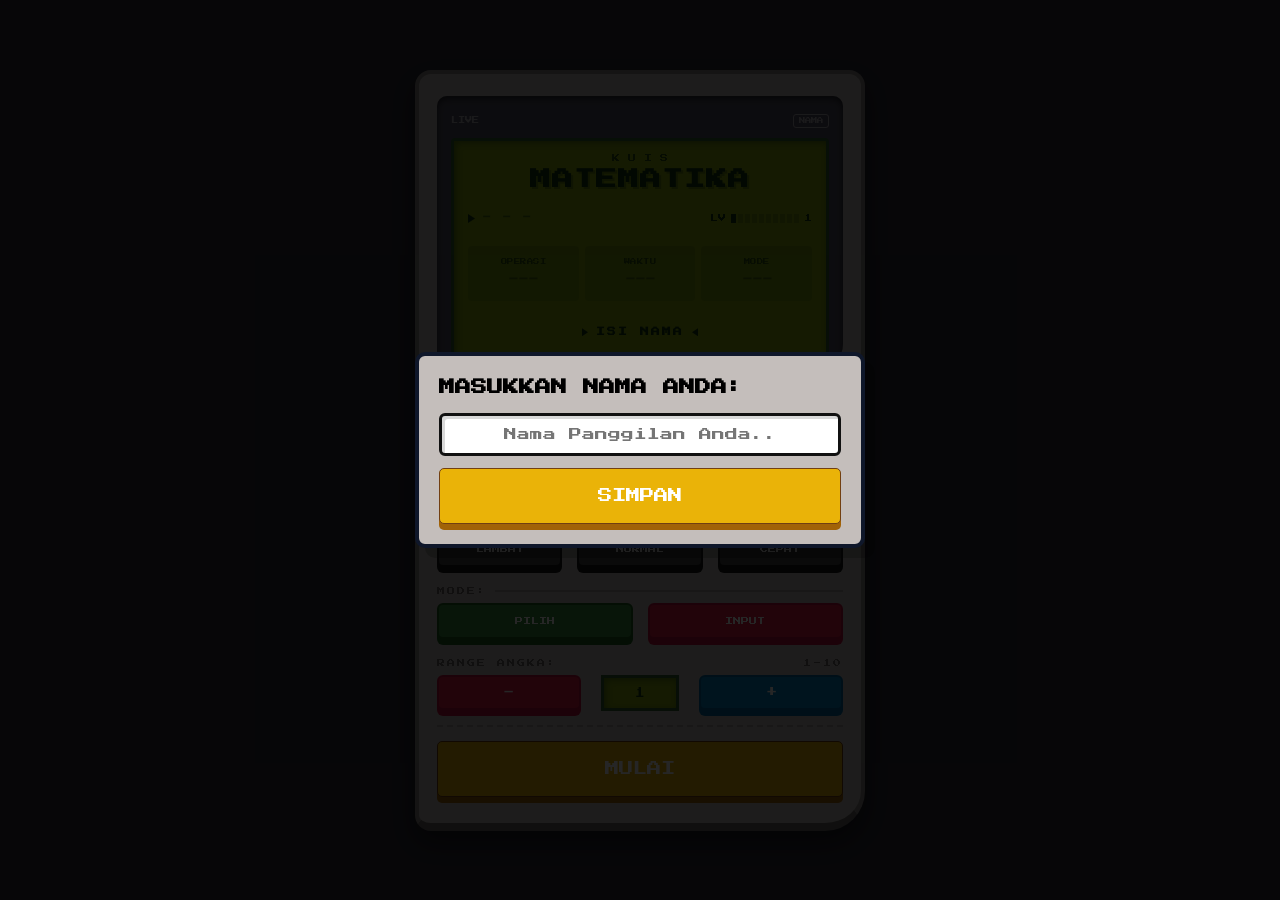
<file: index.html>
<!DOCTYPE html>
<html lang="en">
<head>
    <meta charset="UTF-8">
    <meta name="viewport" content="width=device-width, initial-scale=1.0">

    <link href="https://fonts.googleapis.com/css2?family=Press+Start+2P&display=swap" rel="stylesheet">
    <link rel="stylesheet" href="./style.css">
    <link rel="icon" type="image/svg+xml" href="./assets/favicon.svg">
    
    <title>Quiz Math</title>
</head>
<body>
    <div class="main-content">

        <div class="bezel-layar">
            <div class="bezel-top">
                <span>LIVE</span>
                <button id="btn-edit-nama">NAMA</button>
            </div>
            <!-- LAYAR KUIS MATH -->
            <div class="layar-kuis" id="layar-kuis">

                <div class="status-info menu-game">

                    <div class="menu-judul">
                        <span class="menu-judul-kecil">KUIS</span>
                        <h2 class="menu-judul-besar">MATEMATIKA</h2>
                    </div>

                    <div class="menu-pemain">
                        <span class="menu-pemain-nama"><span id="nama-user"></span></span>
                        <span class="menu-level">
                            LV <span id="bar-level" class="menu-bar"></span> <span id="angka-slider">1</span>
                        </span>
                    </div>

                    <div class="menu-slot-grup">
                        <div class="menu-slot">
                            <span class="menu-label">OPERASI</span>
                            <span id="layar-operasi" class="menu-nilai"></span>
                        </div>
                        <div class="menu-slot">
                            <span class="menu-label">WAKTU</span>
                            <span id="layar-speed" class="menu-nilai"></span>
                        </div>
                        <div class="menu-slot">
                            <span class="menu-label">MODE</span>
                            <span id="layar-mode" class="menu-nilai"></span>
                        </div>
                    </div>

                    <p id="layar-status" class="menu-status">ISI NAMA</p>
                </div>
            </div>
        </div>

        <!-- BUTTON OPERASI KUIS-->
        <form action="quiz.html" method="GET" id="form-kuis">
            <p class="title-section">Pilih Operasi :</p>
            
            <div class="grid-operasi">
                <div class="radio-item">
                    <input type="radio" id="penjumlahan" name="jenis-operasi" value="penjumlahan" data-target="layar-operasi" data-text="+ Tambah">
                    <label for="penjumlahan" class="label-blue">penjumlahan</label>
                </div>

                <div class="radio-item">
                    <input type="radio" id="pengurangan" name="jenis-operasi" value="pengurangan" data-target="layar-operasi" data-text="- Kurang">
                    <label for="pengurangan" class="label-red">Pengurangan</label>
                </div>

                <div class="radio-item">
                    <input type="radio" id="perkalian" name="jenis-operasi" value="perkalian" data-target="layar-operasi" data-text="x Kali">
                    <label for="perkalian" class="label-green">Perkalian</label>
                </div>
                        
                <div class="radio-item">
                    <input type="radio" id="pembagian" name="jenis-operasi" value="pembagian" data-target="layar-operasi" data-text="/ Bagi">
                    <label for="pembagian" class="label-gold">Pembagian</label>
                </div>
            </div>
                    
            <!-- INPUT WAKTU PENGERJAAN -->
            <p class="title-section">Waktu Pengerjaan:</p>

            <div class="grid-timer">
                <div class="radio-item">
                    <input type="radio" name="speed-timer" id="slow" value="slow" data-target="layar-speed" data-text="120 detik">
                    <label for="slow" class="label-dark">Lambat</label>
                </div>

                <div class="radio-item">
                    <input type="radio" name="speed-timer" id="medium" value="normal" data-target="layar-speed" data-text="90 detik">
                    <label for="medium" class="label-dark">Normal</label>
                </div>

                <div class="radio-item">
                    <input type="radio" name="speed-timer" id="fast" value="fast" data-target="layar-speed" data-text="60 detik">
                    <label for="fast" class="label-dark">Cepat</label>
                </div>
            </div>

            <!-- INPUT MODE -->
            <p class="title-section">Mode:</p>
            <div class="grid-operasi">
                <div class="radio-item">
                    <input type="radio" id="pilih-jawaban" name="mode-kuis" value="pilih-jawaban" data-target="layar-mode" data-text="Pilihan">
                    <label for="pilih-jawaban" class="label-green">pilih</label>
                </div>

                <div class="radio-item">
                    <input type="radio" id="input-jawaban" name="mode-kuis" value="input-jawaban" data-target="layar-mode" data-text="Input">
                    <label for="input-jawaban" class="label-red">input</label>
                </div>
            </div>

            <!-- INPUT RANGE ANGKA KUIS -->
            <div class="range-number">
                <div class="title-range">
                    <div class="title-section">
                       <p> Range Angka: </p>
                    </div>
                    <div class="title-section">
                        <p>1-10</p>
                    </div>
                </div>

                <div class="stepper-level">
                    <button type="button" class="btn-3d label-red" id="level-kurang">-</button>
                    <span id="angka-level">1</span>
                    <button type="button" class="btn-3d label-blue" id="level-tambah">+</button>
                </div>
            </div>

            <input type="hidden" name="nama-user" id="hidden-nama">
            <input type="hidden" name="angka-level" id="hidden-level" value="1">
            
            <hr>

            <div class="button-start">
                <button type="submit" class="btn-start label-main-button">Mulai</button>
            </div>
        </form>
    </div>
</body>

    <!-- MODAL NAMA -->
     <div id="modal-nama" class="modal-overlay">
        <div class="modal-box">
            <h2>Masukkan Nama Anda:</h2>
            <input type="text" name="input-nama" id="input-nama" class="input-manual" placeholder="Nama Panggilan Anda..">
            <button type="button" class="btn-start label-main-button" id="simpan-nama">Simpan</button>
        </div>
     </div>

    <div id="modal-peringatan" class="modal-overlay" style="display: none;">
        <div class="modal-box" style="text-align: center;">
            <h2 id="text-peringatan" class="text-peringatan"></h2>
            <button type="button" class="btn-start label-main-button" id="tutup-modal">OK</button>
        </div>
    </div>

</html>

<script type="module" src="./js/menu.js"></script>
</file>
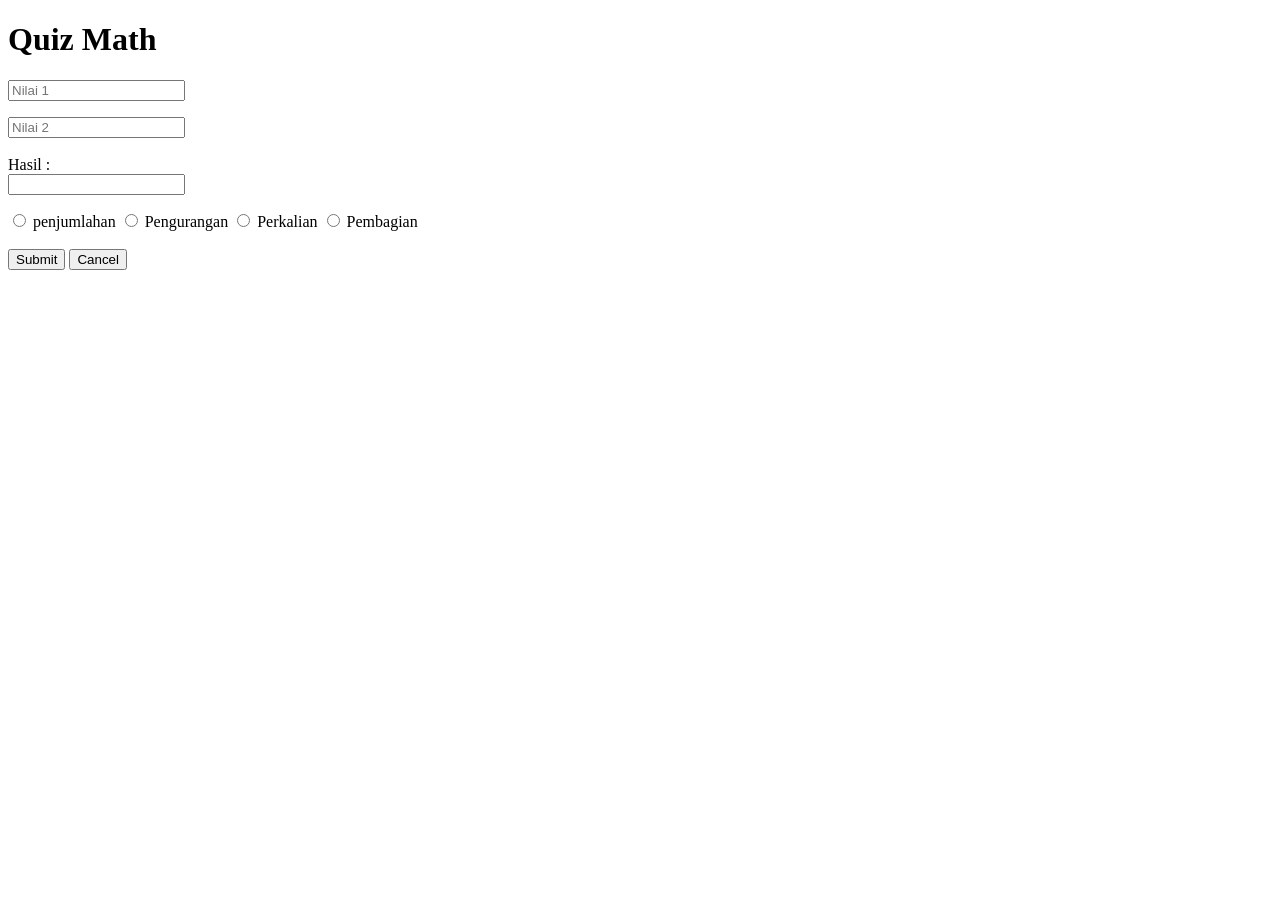
<file: calculator.html>
<!DOCTYPE html>
<html lang="en">
<head>
    <meta charset="UTF-8">
    <meta name="viewport" content="width=device-width, initial-scale=1.0">
    <title>Home - Quiz Math</title>
</head>
<body>
    <h1>Quiz Math</h1>

    <form action="">
        <input type="number" id="nilai1" name="nilai1" placeholder="Nilai 1">
        <p id="operasi"></p>
        <input type="number" id="nilai2" name="nilai2" placeholder="Nilai 2">

        <br>
        <br>

        <label for="hasil">Hasil :</label><br>
        <input type="number" id="hasil" name="hasil" readonly><br>

        <p id="hasil-text"></p>
        
        <input type="radio" id="penjumlahan" name="math" value="penjumlahan">
        <label for="penjumlahan">penjumlahan</label>
        <input type="radio" id="pengurangan" name="math" value="pengurangan">
        <label for="pengurangan">Pengurangan</label>
        <input type="radio" id="perkalian" name="math" value="perkalian">
        <label for="perkalian">Perkalian</label>
        <input type="radio" id="pembagian" name="math" value="pembagian">
        <label for="pembagian">Pembagian</label>
        
        <br>
        <br>

        <button type="button" onclick="hitungMath()">Submit</button>
        <button type="button" onclick="formReset()">Cancel</button>
    </form>
</body>
</html>

<script>

    function hitungMath() {
        let a = document.getElementById("nilai1").value
        let b = document.getElementById("nilai2").value

        let hasil
        let operasi

        // Validasi Nilai 1 dan 2
        if (a == "" || b == "") {
            alert("Masukkan Nilai 0 - 9")
            return
        } else {
            a = Number(document.getElementById("nilai1").value)
            b = Number(document.getElementById("nilai2").value)
        }

        const radioPenjumlahan = document.getElementById("penjumlahan")
        const radioPengurangan = document.getElementById("pengurangan")
        const radioPerkalian = document.getElementById("perkalian")
        const radioPembagian = document.getElementById("pembagian")

        // OPERASI MATH
        if (radioPenjumlahan.checked) {
            operasi = "+"
            hasil = a + b

            console.log("Operasi: Penjumlahan", radioPenjumlahan.checked)
        } else if (radioPengurangan.checked) {
            operasi = "-"
            hasil = a - b

            console.log("Operasi: Pengurangan", radioPengurangan.checked)
        } else if (radioPerkalian.checked) {
            operasi = "x"
            hasil = a * b

            console.log("Operasi: Perkalian", radioPerkalian.checked)
        } else if (radioPembagian.checked) {
            operasi = "/"
            hasil = a / b

            console.log("Operasi: Pembagian", radioPembagian.checked)
        } else {
            return alert("Tolong Pilih Operasi Perhitungan!!!")
        }

        document.getElementById("operasi").innerHTML = operasi

        document.getElementById("hasil").value = hasil
        document.getElementById("hasil-text").innerText = hasil

        // DEBUGGINGINGG
        console.log("Nilai 1 :", a, typeof a)
        console.log("Nilai 1 :", b, typeof b)
        console.log("Hasil   :", hasil, typeof hasil)
    }

    function formReset() {
        let a = document.getElementById("nilai1").value = ""
        let b = document.getElementById("nilai2").value = ""
        let hasil = document.getElementById("hasil").value = ""

        document.getElementById("operasi").innerHTML = ""
        document.getElementById("hasil-text").innerText = ""

        const radioPenjumlahan = document.getElementById("penjumlahan")
        const radioPengurangan = document.getElementById("pengurangan")
        const radioPerkalian = document.getElementById("perkalian")
        const radioPembagian = document.getElementById("pembagian")

        radioPenjumlahan.checked = false
        radioPengurangan.checked = false
        radioPerkalian.checked = false
        radioPembagian.checked = false
    }

</script>
</file>
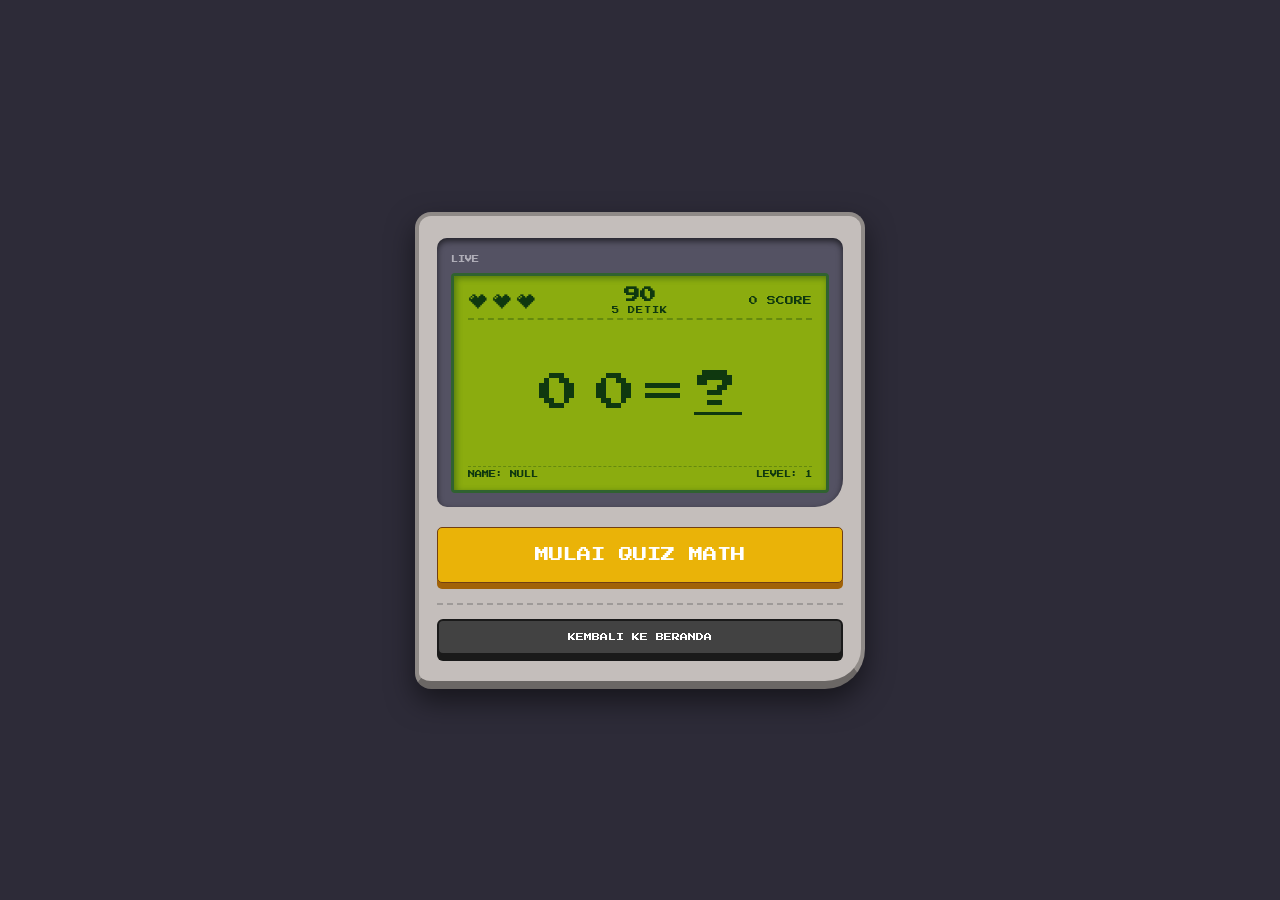
<file: quiz.html>
<!DOCTYPE html>
<html lang="en">
    <head>
        <meta charset="UTF-8">
        <meta name="viewport" content="width=device-width, initial-scale=1.0">
        
        <link href="https://fonts.googleapis.com/css2?family=Press+Start+2P&display=swap" rel="stylesheet">
        <link rel="stylesheet" href="./style.css">
        <link rel="icon" type="image/svg+xml" href="./assets/favicon.svg">

        <title>Quiz Math - Game</title>
    </head>
    <body>
        <div class="main-content" id="area-kuis">
            
            <div class="bezel-layar">
                <div class="bezel-top">
                    <span>LIVE</span>
                </div>
                
                <!-- LAYAR KUIS MATH -->
                <!-- <div class="layar-kuis" > -->

                    <div class="layar-gameplay" id="layar-kuis">
                        <div class="status-game">
                            <div id="papan-nyawa" class="status-kiri container-nyawa">
                                <div class="nyawa-img"></div>
                                <div class="nyawa-img"></div>
                                <div class="nyawa-img"></div>
                            </div>
                            
                            <div id="papan-waktu" class="wadah-waktu">
                                <span id="waktu-global" class="teks-waktu-utama">0</span>
                                <span id="waktu-soal" class="teks-waktu-detik">0</span>
                            </div>

                            <div class="status-kanan">
                                <span id="indikator-skor"></span>
                                <span id="papan-skor">0 Score</span>
                            </div>
                        </div>

                        <div class="kuis-games">
                            <div id="area-soal">
                                <span id="nilai1" name="nilai1">0</span>
                                <span id="operasi"></span>
                                <span id="nilai2" name="nilai2">0</span>
                                <span> = </span>
                            </div>
                            <div id="area-jawaban">
                                <span id="jawaban-layar" name="jawaban-layar" class="kotak-jawaban">?</span>
                            </div>
                            
                            <p id="pesan-tengah" style="display: none; color: var(--bg-screen);">SALAH!!</p>
                            
                        </div>

                        <div class="status-bawah-game">
                            <span>Name: <span id="nama-user"></span> </span>
                            <span>Level: <span id="level-game"></span></span>
                        </div>
                    </div>
            </div>
        
        <form action="" onsubmit="event.preventDefault()">
            
            <div class="start-kuis">
                <button type="button" id="generate-kuis" class="btn-start label-main-button">Mulai Quiz Math</button>
            </div>
            
            <div id="grub-aksi">
                <div id="mode-pilihan">
                    <p class="title-section">Pilih Jawaban:</p>
                    <div class="grid-operasi">
                        <button type="button" id="aksi-1" class="btn-3d-games label-blue"></button>
                        <button type="button" id="aksi-2" class="btn-3d-games label-red"></button>
                        <button type="button" id="aksi-3" class="btn-3d-games label-green"></button>
                        <button type="button" id="aksi-4" class="btn-3d-games label-gold"></button>
                    </div>
                </div>
                
                <div id="mode-input">
                    <p class="title-section">Ketik Jawaban:</p>
                    <input type="number" id="jawaban-user" name="jawaban-user" class="input-manual" placeholder="Jawaban Anda">
                    
                    <div class="grid-operasi">
                        <button type="button" class="btn-3d-games label-red" id="btn-reset-form">Hapus</button>
                        <button type="button" class="btn-3d-games label-green" id="btn-input-jawaban">Submit</button>
                    </div>
                </div>
            </div>
            
            <div class="grid-operasi" id="tombol-gameover" style="display: none;">
                <button type="button" class="btn-start label-disabled" disabled>Peringkat</button>
                <button type="button" class="btn-start label-disabled" disabled>Main Lagi</button>
            </div>

            <hr>
            
            <button type="button" id="btn-back-home" class="btn-3d label-dark">Kembali ke Beranda</button>
        </form>
    </div>

</body>

    <!-- <div id="modal-peringatan" class="modal-overlay" style="display: none;">
        <div class="modal-box" style="text-align: center;">
            <h2 id="text-peringatan" class="text-peringatan"></h2>
            <div class="grid-operasi">
                <button type="button" class="btn-3d-games label-red" id="btn-back-home">BACK HOME</button>
                <button type="button" class="btn-3d-games label-gold" id="tutup-modal">COBA LAGI</button>
            </div>
        </div>
    </div> -->

</html>

<script type="module" src="./js/quiz.js"></script>
</file>
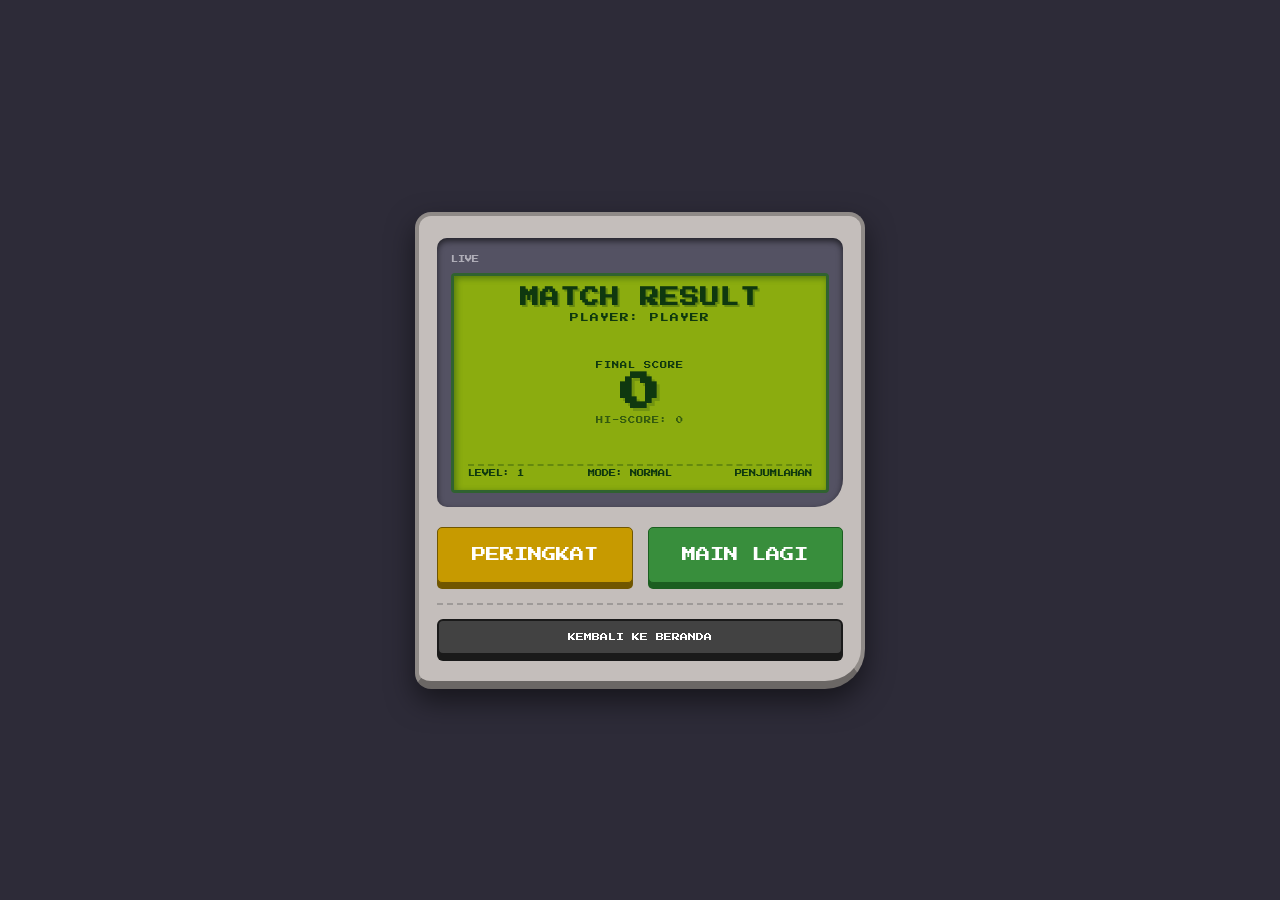
<file: rank.html>
<!DOCTYPE html>
<html lang="en">
<head>
    <meta charset="UTF-8">
    <meta name="viewport" content="width=device-width, initial-scale=1.0">
    <link href="https://fonts.googleapis.com/css2?family=Press+Start+2P&display=swap" rel="stylesheet">
    <link rel="stylesheet" href="./style.css">
    <link rel="icon" type="image/svg+xml" href="./assets/favicon.svg">

    <title>Quiz Math - Rank</title>
</head>
<body>
    <div class="main-content">
        <div class="bezel-layar">
            <div class="bezel-top">
                <span>LIVE</span>
            </div>

            <div class="layar-kuis" id="layar-kuis">
                <div id="layar-result" class="tampilan-result-baru">
                    <h2 class="judul-gameover">MATCH RESULT</h2>
                    <p class="pemain-teks">PLAYER: <span id="nama-user"></span></p>
    
                    <div class="wadah-skor-besar">
                        <p class="teks-kecil">FINAL SCORE</p>
                        <h1 id="papan-skor" class="angka-raksasa">0</h1>
                        <p class="teks-kecil rekor-teks">HI-SCORE: <span id="papan-rekor">0</span></p>
                    </div>
    
                    <div class="info-bawah-result">
                        <div>LEVEL: <span id="level-game"></span></div>
                        <div>MODE: <span id="waktu-game"></span></div>
                        <div><span id="operasi-game"></span></div>
                    </div>
                </div>
                
                <div id="layar-leaderboard" style="display: none; height: 100%;">
                    <h3 class="judul-gameover">TOP PLAYER</h3>
                    <div class="layar-leaderboard">
                        <table class="tabel-peringkat">
                            <thead>
                                <tr>
                                    <th>NO</th>
                                    <th>NAME</th>
                                    <th>SCORE</th>
                                </tr>
                            </thead>
                            <tbody>
                                <tr class="juara">
                                    <td></td>
                                    <td></td>
                                    <td></td>
                                </tr>
                            </tbody>
                            <tfoot>
                                
                            </tfoot>
                        </table>
                    </div>
                </div>
            </div>
        </div>
        
        <div class="grid-operasi">
            <button type="button" class="btn-start label-gold" id="ganti-layar-papan">Peringkat</button>
            <button type="button" class="btn-start label-green" id="btn-back-kuis">Main Lagi</button>
        </div>

        <hr>

        <button type="button" class="btn-3d label-dark" id="btn-back-home">Kembali Ke Beranda</button>
    </div>
</body>
</html>

<script type="module" src="./js/rank.js"></script>
</file>
<file: style.css>
* {
    font-family: 'Press Start 2P', monospace;
    box-sizing: border-box;
    margin: 0;
    padding: 0;
}

body {
    background-color: var(--bg-body);
    min-height: 100vh;
    display: flex;
    justify-content: center;
    align-items: center;
    padding: 20px 10px;
}

/* COLOR PALLETS */
:root {
    --bg-body: #2d2b38;
    --bg-card: #c4bebb;
    --border-dark: #8f8a87;
    --screen-bezel: #545263;

    --bg-screen: #8bac0f;
    --text-screen: #0f380f;

    --btn-blue: #0284c7;   --shadow-blue: #0369a1;  --border-blue: #0369a1;
    --btn-red: #e11d48;    --shadow-red: #be123c;   --border-red: #be123c;
    --btn-green: #388e3c;  --shadow-green: #1b5e20; --border-green: #1b5e20;
    --btn-gold: #c79a00;   --shadow-gold: #705600;  --border-gold: #705600;
    --btn-dark: #424242;   --shadow-dark: #1a1a1a;  --border-dark: #1a1a1a;

    --btn-start-retro: #eab308;
    --border-start-retro: #713f12;
    --shadow-start-retro: #a16207;
}


.main-content {
    background-color: var(--bg-card);
    border: 4px solid #8f8a87;
    border-bottom: 8px solid #6b6765;
    border-radius: 16px 16px 40px 16px;
    box-shadow: 0 12px 28px rgba(0, 0, 0, 0.5);

    width: 100%;
    max-width: 450px;
    padding: 22px 18px 26px;
    /* min-height: 540px; */
}

/* BEZEL LAYAR */
.bezel-layar {
    background-color: #545263;
    padding: 18px 14px 14px;
    border-radius: 10px 10px 28px 10px;
    margin-bottom: 20px;
    box-shadow: inset 0 3px 6px rgba(0, 0, 0, 0.6);

}

.bezel-top {
    color: #b0aeb8;
    display: flex;
    align-items: center;
    justify-content: space-between;
    gap: 6px;
    margin-bottom: 10px;
    font-size: 0.45rem;
}

#btn-edit-nama {
    background-color: transparent; 
    color: #b0aeb8;                
    font-size: 0.4rem;             
    border: 1px solid #b0aeb8;     
    border-radius: 3px;            
    padding: 3px 5px;              
    cursor: pointer;
    font-family: inherit;          
    transition: all 0.2s;          
}

#btn-edit-nama:hover {
    background-color: #b0aeb8;
    color: #545263;                
}

/* LAYAR GAMES */
.layar-kuis {
    background-color: var(--bg-screen);
    color: var(--text-screen);
    padding: 12px 14px;
    border-radius: 4px;
    border: 3px solid #306230;
    box-shadow: inset 2px 2px 6px rgba(15, 56, 15, 0.45);
    text-transform: uppercase;
    height: 220px;
    min-height: 220px;
    display: flex;
    align-items: center;
    /* flex-direction: column; */
    justify-content: space-between;
    text-align: center;

    position: relative;
    overflow: hidden;
    /* width: 100%; */
}

.layar-gameplay {
    background-color: var(--bg-screen);
    color: var(--text-screen);
    padding: 12px 14px;
    border-radius: 4px;
    border: 3px solid #306230;
    box-shadow: inset 2px 2px 6px rgba(15, 56, 15, 0.45);
    text-transform: uppercase;
    height: 220px;
    min-height: 220px;
    display: flex;
    /* align-items: center; */
    flex-direction: column;
    justify-content: space-between;
    text-align: center;

    position: relative;
    overflow: hidden;
}

h2 {
    font-size: 1rem;
    margin: 0 0 15px 0;
    line-height: 1.4;
}

/* .title-retro {
    font-size: 0.7rem;

} */

.status-info {
    font-size: 0.52rem;
    line-height: 1.9;
    width: 90%;
    margin: 0 auto;
    text-transform: uppercase;
}

.status-row {
    display: flex;
    justify-content: space-between;
    padding: 2px 0;
    border-bottom: 1px dashed rgba(15, 56, 15, 0.25);
}

.status-row span {
    font-weight: bold;
    letter-spacing: 0.8px;
}

.status-info p {
    overflow: hidden;
    text-overflow: ellipsis;
    white-space: nowrap; 
}

.title-section {
    font-size: 0.6rem;
    margin: 0 0 8px 0;
    text-transform: uppercase;
}

/* .nilai-operator {
    display: flex;
    flex-direction: row;
    align-items: start;
    gap: 15px;
} */

/* .papan-user {
    display: flex;
    flex-direction: row;
    align-items: start;
    gap: 5px;
} */




.status-game {
    display: grid;
    /* justify-content: space-between; */
    grid-template-columns: 1fr 1fr 1fr;
    align-items: center;
    font-size: 0.55rem;
    line-height: 1.5;
    border-bottom: 2px dashed rgba(15, 56, 15, 0.3);
    padding-bottom: 4px;
}

.status-kiri {
    text-align: left;
    white-space: nowrap;
    overflow: hidden;
    text-overflow: ellipsis;
}

.status-tengah {
    text-align: center;
    white-space: nowrap;
}

.status-kanan {
    text-align: right;
    white-space: nowrap;
}

.kotak-jawaban {
    border-bottom: 3px solid var(--text-screen);
    min-width: 48px;
    display: inline-block;
    text-align: center;
    padding-bottom: 2px;
}

.kuis-games, #area-soal {
    display: flex;
    /* flex-direction: row; */
    align-items: center;
    justify-content: center;
    gap: 8px;
    font-size: 2.5rem;
    letter-spacing: 1px;
    margin: auto 0;
}

.status-bawah-game {
    font-size: 0.45rem;
    display: flex;
    justify-content: space-between;
    border-top: 1px dashed rgba(15, 56, 15, 0.3);
    padding-top: 4px;
}

/* .kuis-info {
    font-size: 0.6rem;
    line-height: 2.2;
    display: flex;
    justify-content: space-between;
} */

.grid-operasi {
    display: grid;
    gap: 15px;
    grid-template-columns: 1fr 1fr;
    margin-bottom: 20px;
}

.grid-timer {
    display: grid;
    grid-template-columns: 1fr 1fr 1fr;
    gap: 15px;
    margin-bottom: 20px;
}

.title-range {
    display: flex;
    justify-content: space-between;
    align-items: center;
}

.start-kuis {
    margin-bottom: 20px;
} 


/* TABEL PERINGKAT */
.tabel-peringkat {
    width: 100%;
    border-collapse: separate;
    border-spacing: 0;
    font-size: 0.48rem;
    line-height: 1.7;
}

.tabel-peringkat th {
    padding-bottom: 3px;
    font-size: 0.5rem;
}

.tabel-peringkat td {
    padding: 2px 0;
    padding-right: 6px;   
}

.tabel-peringkat th:first-child,
.tabel-peringkat td:first-child {
    width: 18%;
    text-align: left;
}

.tabel-peringkat th:nth-child(2),
.tabel-peringkat td:nth-child(2) {
    width: 50%;
    text-align: left;
    overflow: hidden;
    text-overflow: ellipsis;
    white-space: nowrap;
}

.tabel-peringkat th:last-child,
.tabel-peringkat td:last-child {
    width: 32%;
    text-align: right;
}

.tabel-peringkat tbody .juara td {
    font-weight: bold;
    font-size: 0.55rem;
    letter-spacing: 1px;
    /* background-color: rgba(15, 56, 15, 0.12); */
}

/* RADIO STYLE */
input[type="radio"] {
    display: none;
}

.radio-item label, .btn-3d{
    border: 2px solid #111;
    color: #fff;
    padding: 12px 6px;
    font-size: 0.5rem;
    text-align: center;
    border-radius: 6px;
    cursor: pointer;
    text-transform: uppercase;
    transition: transform 0.05s, box-shadow 0.05s;
    display: block;

    /* margin-bottom: 6px; */
    /* line-height: 1.5; */
    width: 100%;
}

.btn-3d-games {
    display: block;
    text-align: center;

    font-size: 1.2rem;
    padding: 15px;
    /* border: 4px solid #0f172a; */
    border-radius: 5px;
    cursor: pointer;
    color: #fff;
    line-height: 1.8;
    margin-bottom: 6px;
    text-transform: uppercase;
    transition: transform 0.1s, box-shadow 0.1s;
    width: 100%;
}

.btn-start {
    display: block;
    text-align: center;
    padding: 15px;
    color: #ffffff; /* Teks putih agar kontras */
    font-size: 0.9rem;
    padding: 20px;
    border-radius: 5px;
    cursor: pointer;
    border: 1px solid #fff;
    text-transform: uppercase;
    transition: transform 0.1s, box-shadow 0.1s;
    width: 100%;
}


.radio-item label:hover, .btn-3d:hover {
    filter: none;
    opacity: 0.9;
}

input[type="radio"]:checked + label {
    transform: translateY(4px);
    box-shadow: 0 0 0 #111 !important;
}

/* COLORING BUTTON */
.label-blue {
    background-color: var(--btn-blue);
    border-color: var(--border-blue) !important;
    box-shadow: 0 6px 0 var(--shadow-blue);
}

.label-red {
    background-color: var(--btn-red);
    border-color: var(--border-red) !important;
    box-shadow: 0 6px 0 var(--shadow-red);
}

.label-green {
    background-color: var(--btn-green);
    border-color: var(--border-green) !important;
    box-shadow: 0 6px 0 var(--shadow-green);
}

.label-gold {
    background-color: var(--btn-gold);
    border-color: var(--border-gold) !important;
    box-shadow: 0 6px 0 var(--shadow-gold);
}

.label-dark {
    background-color: var(--btn-dark);
    border-color: var(--border-dark) !important;
    box-shadow: 0 6px 0 var(--shadow-dark);
}

.label-main-button {
    background-color: var(--btn-start-retro);
    border-color: var(--border-start-retro) !important;
    box-shadow: 0 6px 0 var(--shadow-start-retro);
}



.btn-start:active, .btn-3d:active, .btn-3d-games:active {
    transform: translateY(6px);
    box-shadow: 0 0 0 transparent !important;
}

.stepper-level {
    display: flex;
    justify-content: center;
    align-items: center;
    gap: 20px;
    margin-bottom: 14px;
}

.stepper-level button {
    font-size: 0.7rem;
    padding: 10px 8px;
}

#angka-level {
    background-color: var(--bg-screen);
    color: var(--text-screen);
    text-align: center;
    padding: 10px 8px;
    border: 3px solid #306230;
    box-shadow: inset 2px 2px 6px rgba(15, 56, 15, 0.45);
    font-size: 0.6rem;
    width: 200px;
}

/* STYLE MODAL NAMA */
.modal-overlay {
    position: fixed;
    top: 0;
    left: 0;
    width: 100%;
    height: 100%;
    background-color: rgba(0, 0, 0, 0.85);
    display: flex;
    align-items: center;
    justify-content: center;
    z-index: 1000;
}

.text-peringatan {
    margin-bottom: 20px; 
    line-height: 1.6;
    font-size: 1rem;
}

.modal-box {
    background-color: var(--bg-card);
    border: 4px solid #0f172a;
    box-shadow: 10px 10px 0 rgba(0, 0, 0, 0.2);
    border-radius: 10px;
    padding: 20px;
    text-transform: uppercase;
    width: 100%;
    max-width: 450px;
}

.input-manual {
    width: 100%;
    background: #fff;
    border: 3px solid #111;
    box-shadow: inset 3px 3px 0 rgba(0,0,0,0.15);
    padding: 12px;
    font-size: 0.8rem;
    text-align: center;
    border-radius: 6px;
    margin-bottom: 12px;
    outline: none;
}

#mode-pilih, #mode-input {
    display: none;
}

#grub-aksi {
    display: none;
}

/* Getaran (Bergeser ke kiri dan kanan dengan cepat) */
@keyframes getar-error {
    0% { transform: translateX(0); }
    20% { transform: translateX(-5px); }
    40% { transform: translateX(5px); }
    60% { transform: translateX(-5px); }
    80% { transform: translateX(5px); }
    100% { transform: translateX(0); }
}

/* Class 'tembakkan' dari JavaScript saat jawaban salah */
.layar-error {
    background-color: var(--text-screen) !important;
    color: var(--bg-screen) !important; 
    animation: getar-error 0.4s ease-in-out;
}

@keyframes kedip-indikator {
    0%, 100% {opacity: 1;}
    50% {opacity: 0;}   
}

.text-muncul {
    font-weight: bold;
    animation: kedip-indikator 0.2s 3;
}

hr {
    border: 0;
    border-top: 2px dashed #9e9a98;
    margin: 14px 0;
}


.layar-leaderboard {
    max-height: 145px;         
    overflow-y: auto;        
    overflow-x: hidden;
    padding-right: 4px;

    scrollbar-width: thin; 
    scrollbar-color: var(--text-screen) rgba(15, 56, 15, 0.1);
}

.tabel-peringkat thead th {
    position: sticky;
    top: 0;
    background-color: var(--bg-screen);  
    color: #0f380f;             
    z-index: 2;
    letter-spacing: 2px;   
    padding: 5px 0;
    padding-right: 6px;             
    border-bottom: 2px dashed var(--text-screen);
}

.tabel-peringkat tfoot th,
.tabel-peringkat tfoot td {
    position: sticky;
    bottom: 0;
    background-color: var(--bg-screen); 
    z-index: 2;
    
}

.tabel-peringkat tfoot .baris-pemain td,
.tabel-peringkat tbody .baris-pemain td {
    background-color: #7b9c0f;
    color: var(--text-screen);
}

.layar-leaderboard::-webkit-scrollbar {
    width: 8px; 
}

.layar-leaderboard::-webkit-scrollbar-track {
    background: rgba(15, 56, 15, 0.1); 
}

.layar-leaderboard::-webkit-scrollbar-thumb {
    background: var(--text-screen);
    border-radius: 4px;
}


.wadah-waktu {
    display: flex;
    flex-direction: column;
    align-items: center;
    justify-content: center;
    line-height: 1;
}


.teks-waktu-utama {
    font-size: 1rem;
    font-weight: bold;
    line-height: 0.9;
    padding: 0 4px;
    z-index: 2;
    text-shadow: 
         var(--bg-screen),
        -1px  0px 0 var(--bg-screen),
         0px  1px 0 var(--bg-screen),
         0px -1px 0 var(--bg-screen);
}

.teks-waktu-detik {
    margin-top: 5px;
    font-size: 0.45rem;
    letter-spacing: 1px;
    white-space: nowrap;
    color: var(--text-screen);
    padding: 0 2px;
    z-index: 2;
    text-shadow: 
         1px  0px 0 var(--bg-screen),
        -1px  0px 0 var(--bg-screen),
         0px  1px 0 var(--bg-screen),
         0px -1px 0 var(--bg-screen);
}


.container-nyawa {
    display: flex;
    gap: 4px;
    align-items: center;
}

.layar-error .nyawa-img {
    background-color: var(--bg-screen);
}

.nyawa-img {
    display: block;
    width: 20px;
    height: 20px;
    min-width: 20px;
    background-color: var(--text-screen);
    
    -webkit-mask-image: url('./assets/pixel-heart.png');
    mask-image: url('./assets/pixel-heart.png');
    
    -webkit-mask-size: contain;
    mask-size: contain;
    -webkit-mask-repeat: no-repeat;
    mask-repeat: no-repeat;
    -webkit-mask-position: center;
    mask-position: center;
}

@keyframes kedip-arcade {
    0%, 100% { opacity: 1; }
    50% { opacity: 0; }
}


.efek-game-over-raksasa {
    font-size: 2.5rem !important;
    font-weight: bold;
    letter-spacing: 1px;
    animation: kedip-arcade 0.3s infinite;
    width: 100%;
    text-align: center;
    display: block;
}

.tampilan-result-baru {
    display: flex;
    flex-direction: column;
    justify-content: space-between; 
    height: 100%;
    width: 100%; 
    text-align: center;
    box-sizing: border-box;
}

.judul-gameover {
    font-size: 1.2rem;
    letter-spacing: 1px;
    line-height: 1;
    margin: 0;
    margin-bottom: 6px;
    text-align: center;
    text-shadow: 2px 2px 0 rgba(15, 56, 15, .3);
}

.pemain-teks {
    font-size: 0.55rem;
    letter-spacing: 1px;
}


.wadah-skor-besar {
    margin: auto 0; 
}

.teks-kecil {
    font-size: 0.45rem;
    letter-spacing: 1px;
}

.angka-raksasa {
    font-size: 2.5rem;
    margin: 4px 0;
    text-shadow: 3px 3px 0px rgba(15, 56, 15, 0.2);
}

.rekor-teks {
    opacity: 0.7; 
}

.info-bawah-result {
    display: flex;
    justify-content: space-between;
    font-size: 0.45rem;
    border-top: 2px dashed rgba(15, 56, 15, 0.3);
    padding-top: 4px;
    margin-top: 0;
}

.label-disabled,
.btn-start:disabled {
    background-color: #8f8a87;
    border: 2px solid #6b6765 !important;
    box-shadow: 0 6px 0 #6b6765;
    color: #c4bebb;
    cursor: not-allowed;
}

/* supaya tidak ikut "tertekan" saat diklik */
.btn-start:disabled:active {
    transform: none;
    box-shadow: 0 6px 0 #6b6765 !important;
}

#layar-kuis > .status-info {
    width: 100% !important;
    height: 100%;
    max-width: none !important;
    margin: 0 !important;
}

#layar-leaderboard {
    display: flex;
    flex-direction: column;
    width: 100%;
    height: 100% !important;
}


#layar-leaderboard .layar-leaderboard {
    flex: 1;
    min-height: 0;
    max-height: none;
    overflow: hidden;
    padding-right: 0;
    display: flex;
    flex-direction: column;
}


#layar-leaderboard .tabel-peringkat {
    display: flex;
    flex-direction: column;
    flex: 1;
    min-height: 0;
    width: 100% !important;
    margin: 0;                     
}

#layar-leaderboard .tabel-peringkat thead,
#layar-leaderboard .tabel-peringkat tbody,
#layar-leaderboard .tabel-peringkat tfoot {
    display: block;
    scrollbar-width: thin;
    scrollbar-gutter: stable;      
}

/* header dan footer tidak bergerak */
#layar-leaderboard .tabel-peringkat thead,
#layar-leaderboard .tabel-peringkat tfoot {
    flex-shrink: 0;
    overflow: hidden;
}


#layar-leaderboard .tabel-peringkat tbody {
    flex: 1;
    min-height: 0;
    overflow-y: auto;
    scrollbar-color: var(--text-screen) rgba(15, 56, 15, 0.1);
}


#layar-leaderboard .tabel-peringkat tr {
    display: table;
    width: 100%;
    table-layout: fixed;
}

/* ===== KONTROL DI BAWAH LAYAR ===== */
.title-section {                  
    display: flex;
    align-items: center;
    gap: 8px;
    color: #6b6765;
    font-size: .5rem;
    letter-spacing: 2px;
}
.title-section::after { content: ""; flex: 1; border-top: 2px solid #9e9a98; }
.title-range .title-section::after { content: none; }

/* ===== TAMPILAN LAYAR BERANDA ===== */
.menu-game {
    display: flex;
    flex-direction: column;
    justify-content: space-between;
    line-height: 1.4;
}


.menu-judul { text-align: center; }

.menu-judul-kecil {
    display: block;
    font-size: .5rem;
    letter-spacing: 8px;
    padding-left: 8px;              
    margin-bottom: 6px;
    opacity: .8;
}

.menu-judul-besar {
    font-size: 1.3rem;
    letter-spacing: 1px;
    line-height: 1;
    margin: 0;
    text-shadow: 2px 2px 0 rgba(15, 56, 15, .3);
}


.menu-pemain {
    display: flex;
    justify-content: space-between;
    align-items: center;
    gap: 8px;
    font-size: .55rem;
}

.menu-pemain-nama {
    position: relative;
    max-width: 55%;
    padding-left: 14px;
    font-weight: bold;
    letter-spacing: 1px;
    text-align: left;
    white-space: nowrap;
    overflow: hidden;
    text-overflow: ellipsis;
}

.menu-pemain-nama::before {         
    content: "";
    position: absolute;
    left: 0;
    top: 50%;
    width: 7px;
    height: 9px;
    margin-top: -4px;
    background: var(--text-screen);
    clip-path: polygon(0 0, 100% 50%, 0 100%);
    animation: kedip-arcade 1s steps(1) infinite;
}

#nama-user:empty::before { content: "- - -"; opacity: .5; }

.menu-level {
    display: flex;
    align-items: center;
    gap: 5px;
    font-size: .5rem;
    white-space: nowrap;
}

.menu-bar { display: flex; gap: 2px; }
.menu-bar i { width: 5px; height: 9px; background: rgba(15, 56, 15, .2); }
.menu-bar i.on { background: var(--text-screen); }

.menu-slot-grup {
    display: grid;
    grid-template-columns: repeat(3, 1fr);
    gap: 6px;
    width: 100%;
}

.menu-slot {
    display: flex;
    flex-direction: column;
    align-items: center;
    justify-content: center;
    gap: 6px;
    min-height: 55px;
    padding: 8px 4px;
    border-radius: 4px;
    background: rgba(15, 56, 15, .12);
    text-align: center;
}

.menu-label {
    font-size: 0.4rem;
    letter-spacing: 0.5px; 
    opacity: .75;
}

.menu-nilai {
    font-size: 0.65rem;
    font-weight: bold;
    line-height: 1.4;
    white-space: normal; 
    word-wrap: break-word;
}

.menu-nilai:empty::before { content: "---"; opacity: .45; }

.menu-slot.terisi {
    background: var(--text-screen);
    color: var(--bg-screen);
}
.menu-slot.terisi .menu-label { opacity: .8; }


.menu-status {
    display: flex;
    align-items: center;
    justify-content: center;
    gap: 8px;
    padding: 4px 0;
    border-radius: 3px;
    font-size: .55rem;
    font-weight: bold;
    letter-spacing: 2px;
}

.menu-status::before,
.menu-status::after {
    content: "";
    width: 6px;
    height: 8px;
    background: currentColor;
}
.menu-status::before { clip-path: polygon(0 0, 100% 50%, 0 100%); }
.menu-status::after  { clip-path: polygon(100% 0, 0 50%, 100% 100%); }

.menu-status.siap {
    background: var(--text-screen);
    color: var(--bg-screen);
}
.menu-status.siap::before,
.menu-status.siap::after { animation: kedip-arcade .6s steps(1) infinite; }

/* =========================================
   RESPONSIVE UNTUK HP LAYAR KECIL
   ========================================= */
@media screen and (max-width: 390px) {
    .menu-slot-grup {
        gap: 4px;
    }
    
    .menu-slot {
        padding: 6px 2px;
        min-height: 50px;
    }
    
    .menu-label {
        font-size: 0.32rem;
        letter-spacing: 0;
    }
    
    .menu-nilai {
        font-size: 0.4rem;
    }
    
    .menu-judul-besar {
        font-size: 1.15rem;
    }
    
    .menu-pemain {
        font-size: 0.5rem;
    }
}
</file>
